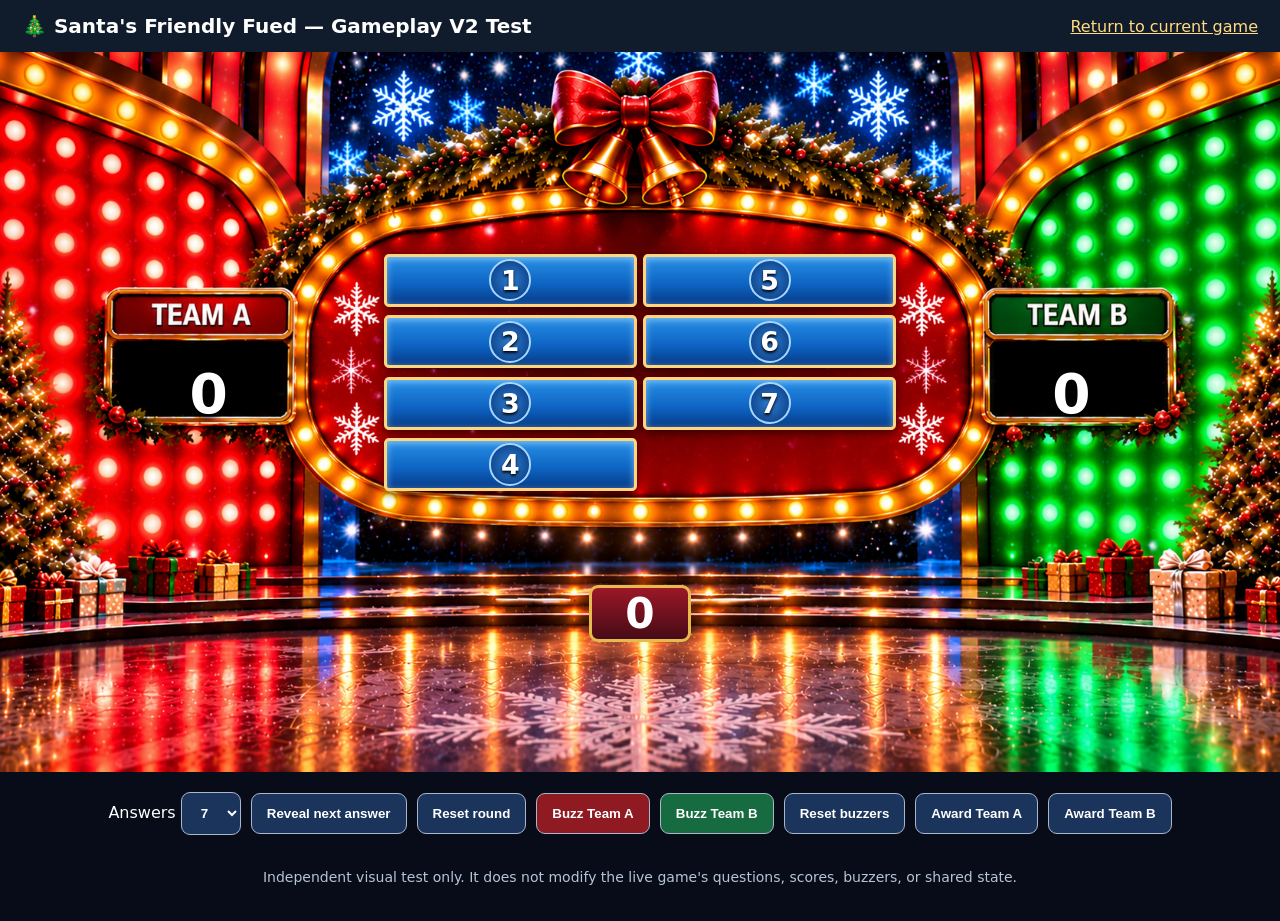
<file: gameplay-v2-test.html>
<!doctype html>
<html lang="en"><head><meta charset="utf-8"><meta name="viewport" content="width=device-width,initial-scale=1">
<title>Santa's Friendly Fued — Gameplay V2 Test</title>
<style>
*{box-sizing:border-box}body{margin:0;background:#070c18;color:white;font-family:system-ui,Arial,sans-serif}
header{padding:14px 22px;display:flex;justify-content:space-between;align-items:center;gap:12px;background:#101b2b}
header strong{font-size:20px}header a{color:#ffdb83}main{max-width:1600px;margin:0 auto}
.stage{position:relative;width:100%;aspect-ratio:16/9;overflow:hidden;background:#071024 url("./a_wide_cinematic_brightly_lit_christmas_game_sho.png") center/100% 100% no-repeat;isolation:isolate}
.buzzGlow{position:absolute;top:8%;height:65%;width:24%;pointer-events:none;opacity:0;mix-blend-mode:screen;transition:opacity .2s}
.buzzGlow.a{left:0;background:radial-gradient(ellipse,#ff5b4a 0%,#ff231b99 36%,transparent 73%)}
.buzzGlow.b{right:0;background:radial-gradient(ellipse,#53ff7a 0%,#18fa5b99 36%,transparent 73%)}
.stage[data-winner="A"] .buzzGlow.a,.stage[data-winner="B"] .buzzGlow.b{opacity:1;animation:glow 1s ease-in-out infinite alternate}
@keyframes glow{to{filter:brightness(2.2)}}
.answers{position:absolute;left:30%;top:28%;width:40%;height:33%;display:grid;grid-template-columns:repeat(2,minmax(0,1fr));grid-template-rows:repeat(4,minmax(0,1fr));column-gap:1.3%;row-gap:3.5%;z-index:2}
.tile{min-width:0;min-height:0;position:relative;display:grid;place-items:center;border:clamp(1px,.24vw,4px) solid #ffd67d;border-radius:clamp(3px,.4vw,7px);background:linear-gradient(180deg,#278fe6,#0d62c1 60%,#063b87);box-shadow:inset 0 2px 7px #c9e9ff8c,0 3px 8px #0008;overflow:hidden;transform-origin:center}
.tile .number{display:grid;place-items:center;border:2px solid #a4d6ff;background:radial-gradient(circle,#2d7ed4,#063477);width:clamp(22px,3.3vw,54px);height:clamp(22px,3.3vw,54px);border-radius:50%;font-weight:900;font-size:clamp(13px,2.1vw,34px);text-shadow:0 2px 3px #000}
.tile .answerText{display:none;text-align:center;padding:0 6px;width:100%;font-size:clamp(9px,1.4vw,23px);font-weight:850;text-shadow:0 2px 2px #001;overflow-wrap:anywhere}
.tile .points{display:none;position:absolute;right:0;top:0;bottom:0;min-width:16%;padding:0 5px;background:#082e68;place-items:center;font-size:clamp(10px,1.6vw,24px);font-weight:900;color:#ffe28c}
.tile.revealed{padding-right:16%;animation:flip .45s ease-out}
.tile.revealed .number{display:none}.tile.revealed .answerText{display:block}.tile.revealed .points{display:grid}
@keyframes flip{0%{transform:perspective(700px) rotateX(-85deg)}75%{transform:perspective(700px) rotateX(8deg)}100%{transform:perspective(700px) rotateX(0)}}
.score{position:absolute;top:42.5%;width:12.4%;height:10%;display:grid;place-items:center;font-size:clamp(22px,4.3vw,68px);font-weight:900;text-shadow:0 3px 5px #000;z-index:3}
.score.a{left:10.1%}.score.b{right:10.1%}
.bank{position:absolute;top:74%;left:46%;width:8%;height:8%;display:grid;place-items:center;background:linear-gradient(#9c1727,#460c16);border:3px solid #e8b94c;border-radius:9px;font-size:clamp(16px,3.3vw,50px);font-weight:900;z-index:3}
.winner{position:absolute;bottom:1.5%;left:35%;width:30%;text-align:center;background:#083a83;border:3px solid #ffbf40;border-radius:9px;padding:5px;font-size:clamp(11px,2vw,26px);font-weight:900;z-index:4;display:none}.stage[data-winner="A"] .winner,.stage[data-winner="B"] .winner{display:block}
.controls{padding:20px;display:flex;flex-wrap:wrap;gap:10px;align-items:center;justify-content:center}
button,select{border:1px solid #aab6cb;background:#1b345c;color:#fff;border-radius:9px;padding:12px 15px;font-weight:750;cursor:pointer}
button:hover{background:#28508a}button.a{background:#8f1a22}button.b{background:#176b40}
.note{text-align:center;color:#b6c4d6;padding:0 15px 22px;font-size:14px}
@media(prefers-reduced-motion:reduce){.tile.revealed,.stage[data-winner] .buzzGlow{animation:none}}
</style></head>
<body><header><strong>🎄 Santa's Friendly Fued — Gameplay V2 Test</strong><a href="./">Return to current game</a></header>
<main><div class="stage" id="stage" data-winner="">
<div class="buzzGlow a"></div><div class="buzzGlow b"></div>
<div class="score a" id="scoreA">0</div><div class="score b" id="scoreB">0</div>
<div class="answers" id="answers"></div><div class="bank" id="bank">0</div><div class="winner" id="winner"></div>
</div><div class="controls">
<label>Answers <select id="count"><option>8</option><option selected>7</option><option>6</option><option>5</option><option>4</option><option>3</option><option>2</option><option>1</option></select></label>
<button id="reveal">Reveal next answer</button><button id="reset">Reset round</button>
<button class="a" id="buzzA">Buzz Team A</button><button class="b" id="buzzB">Buzz Team B</button><button id="buzzReset">Reset buzzers</button>
<button id="awardA">Award Team A</button><button id="awardB">Award Team B</button>
</div><p class="note">Independent visual test only. It does not modify the live game's questions, scores, buzzers, or shared state.</p></main>
<script>
const samples=[["Bandages",35],["Insect Sting Swab",25],["Splinter Removal",20],["Throat Lozenges",15],["Moleskin",10],["Baby Powder",8],["Eye Wash",5],["Medical Gloves",3]];
const stage=document.getElementById("stage"),grid=document.getElementById("answers");let count=7,revealed=new Set(),winner="",scores={A:0,B:0};
function draw(){grid.innerHTML="";let left=Math.ceil(count/2);
for(let i=0;i<count;i++){let tile=document.createElement("div");tile.className="tile"+(revealed.has(i)?" revealed":"");tile.style.gridColumn=i<left?1:2;tile.style.gridRow=i<left?i+1:i-left+1;
const num=document.createElement("div");num.className="number";num.textContent=i+1;
const label=document.createElement("div");label.className="answerText";label.textContent=samples[i][0];
const pts=document.createElement("div");pts.className="points";pts.textContent=samples[i][1];tile.append(num,label,pts);grid.append(tile)}
document.getElementById("bank").textContent=[...revealed].reduce((sum,i)=>sum+samples[i][1],0);
document.getElementById("scoreA").textContent=scores.A;document.getElementById("scoreB").textContent=scores.B;
stage.dataset.winner=winner;document.getElementById("winner").textContent=winner?"TEAM "+winner+" BUZZED IN FIRST!":""}
document.getElementById("count").onchange=e=>{count=Number(e.target.value);revealed.clear();winner="";draw()};
document.getElementById("reveal").onclick=()=>{for(let i=0;i<count;i++)if(!revealed.has(i)){revealed.add(i);break}draw()};
document.getElementById("reset").onclick=()=>{revealed.clear();draw()};
document.getElementById("buzzA").onclick=()=>{if(!winner){winner="A";draw()}};
document.getElementById("buzzB").onclick=()=>{if(!winner){winner="B";draw()}};
document.getElementById("buzzReset").onclick=()=>{winner="";draw()};
document.getElementById("awardA").onclick=()=>{scores.A+=[...revealed].reduce((sum,i)=>sum+samples[i][1],0);draw()};
document.getElementById("awardB").onclick=()=>{scores.B+=[...revealed].reduce((sum,i)=>sum+samples[i][1],0);draw()};
draw();
</script></body></html>
</file>
